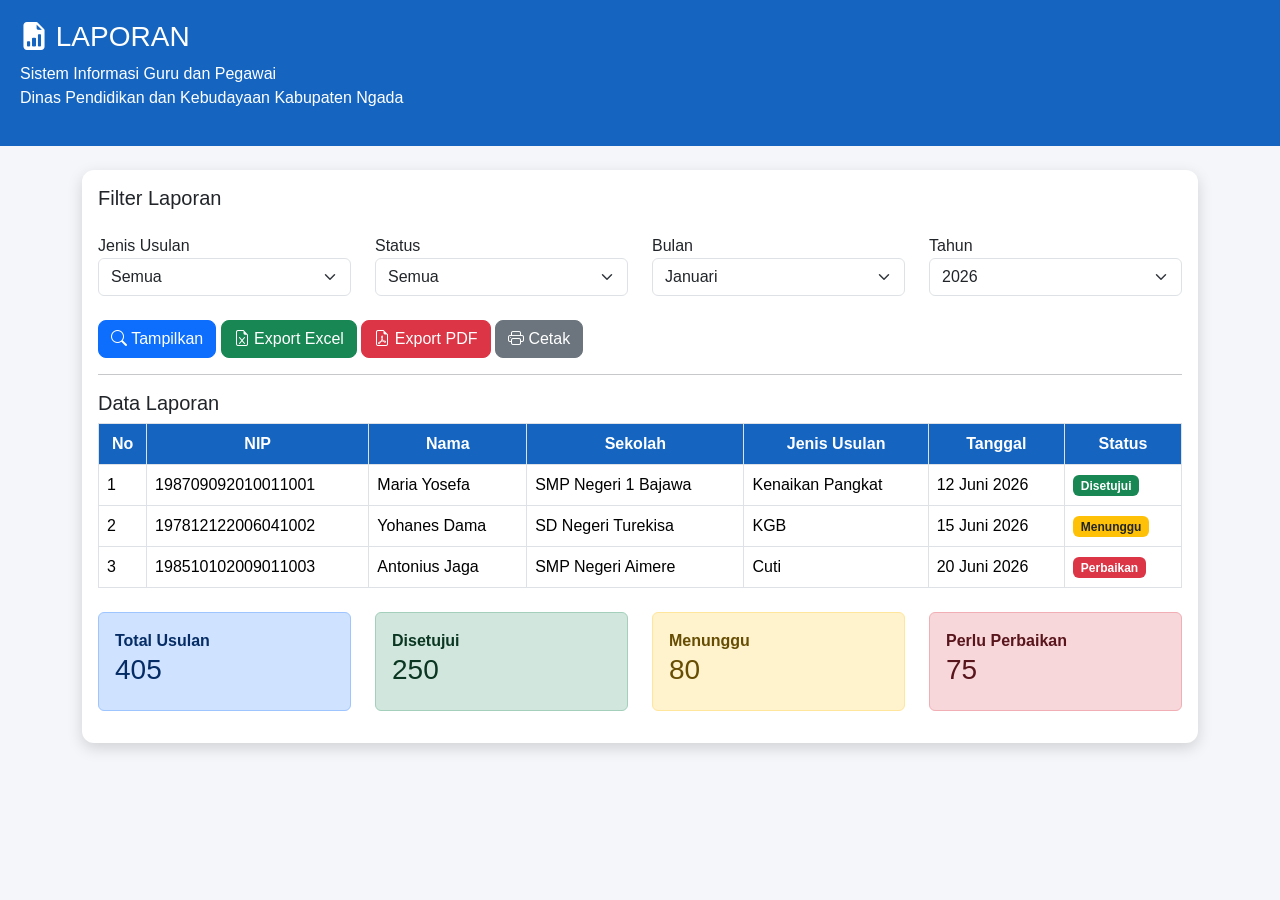
<file: laporan.html>
<!DOCTYPE html>
<html lang="id">
<head>
<meta charset="UTF-8">
<meta name="viewport" content="width=device-width, initial-scale=1.0">

<title>Laporan - SIMPEGDIK NGADA</title>

<link href="https://cdn.jsdelivr.net/npm/bootstrap@5.3.3/dist/css/bootstrap.min.css" rel="stylesheet">
<link href="https://cdn.jsdelivr.net/npm/bootstrap-icons@1.11.3/font/bootstrap-icons.css" rel="stylesheet">

<style>

body{
    background:#f4f6f9;
    font-family:'Segoe UI',sans-serif;
}

.header{
    background:#1565C0;
    color:white;
    padding:20px;
}

.card{
    border:none;
    border-radius:12px;
    box-shadow:0 5px 15px rgba(0,0,0,.15);
}

.table th{
    background:#1565C0;
    color:white;
    text-align:center;
}

.table td{
    vertical-align:middle;
}

.btn{
    border-radius:8px;
}

</style>

</head>

<body>

<div class="header">

<h3>
<i class="bi bi-file-earmark-bar-graph-fill"></i>
LAPORAN
</h3>

<p>
Sistem Informasi Guru dan Pegawai
<br>
Dinas Pendidikan dan Kebudayaan Kabupaten Ngada
</p>

</div>

<div class="container mt-4">

<div class="card">

<div class="card-body">

<h5 class="mb-4">Filter Laporan</h5>

<div class="row">

<div class="col-md-3">

<label>Jenis Usulan</label>

<select class="form-select">

<option>Semua</option>
<option>Kenaikan Pangkat</option>
<option>Kenaikan Gaji Berkala</option>
<option>Cuti</option>

</select>

</div>

<div class="col-md-3">

<label>Status</label>

<select class="form-select">

<option>Semua</option>
<option>Menunggu</option>
<option>Disetujui</option>
<option>Perlu Perbaikan</option>
<option>Ditolak</option>

</select>

</div>

<div class="col-md-3">

<label>Bulan</label>

<select class="form-select">

<option>Januari</option>
<option>Februari</option>
<option>Maret</option>
<option>April</option>
<option>Mei</option>
<option>Juni</option>
<option>Juli</option>
<option>Agustus</option>
<option>September</option>
<option>Oktober</option>
<option>November</option>
<option>Desember</option>

</select>

</div>

<div class="col-md-3">

<label>Tahun</label>

<select class="form-select">

<option>2026</option>
<option>2025</option>
<option>2024</option>

</select>

</div>

</div>

<div class="mt-4">

<button class="btn btn-primary">

<i class="bi bi-search"></i>

Tampilkan

</button>

<button class="btn btn-success">

<i class="bi bi-file-earmark-excel"></i>

Export Excel

</button>

<button class="btn btn-danger">

<i class="bi bi-file-earmark-pdf"></i>

Export PDF

</button>

<button class="btn btn-secondary">

<i class="bi bi-printer"></i>

Cetak

</button>

</div>

<hr>

<h5>Data Laporan</h5>

<table class="table table-bordered table-hover">

<thead>

<tr>

<th>No</th>

<th>NIP</th>

<th>Nama</th>

<th>Sekolah</th>

<th>Jenis Usulan</th>

<th>Tanggal</th>

<th>Status</th>

</tr>

</thead>

<tbody>

<tr>

<td>1</td>

<td>198709092010011001</td>

<td>Maria Yosefa</td>

<td>SMP Negeri 1 Bajawa</td>

<td>Kenaikan Pangkat</td>

<td>12 Juni 2026</td>

<td><span class="badge bg-success">Disetujui</span></td>

</tr>

<tr>

<td>2</td>

<td>197812122006041002</td>

<td>Yohanes Dama</td>

<td>SD Negeri Turekisa</td>

<td>KGB</td>

<td>15 Juni 2026</td>

<td><span class="badge bg-warning text-dark">Menunggu</span></td>

</tr>

<tr>

<td>3</td>

<td>198510102009011003</td>

<td>Antonius Jaga</td>

<td>SMP Negeri Aimere</td>

<td>Cuti</td>

<td>20 Juni 2026</td>

<td><span class="badge bg-danger">Perbaikan</span></td>

</tr>

</tbody>

</table>

<div class="row mt-4">

<div class="col-md-3">

<div class="alert alert-primary">

<b>Total Usulan</b>

<h3>405</h3>

</div>

</div>

<div class="col-md-3">

<div class="alert alert-success">

<b>Disetujui</b>

<h3>250</h3>

</div>

</div>

<div class="col-md-3">

<div class="alert alert-warning">

<b>Menunggu</b>

<h3>80</h3>

</div>

</div>

<div class="col-md-3">

<div class="alert alert-danger">

<b>Perlu Perbaikan</b>

<h3>75</h3>

</div>

</div>

</div>

</div>

</div>

</div>

<script src="https://cdn.jsdelivr.net/npm/bootstrap@5.3.3/dist/js/bootstrap.bundle.min.js"></script>

</body>
</html>
</file>
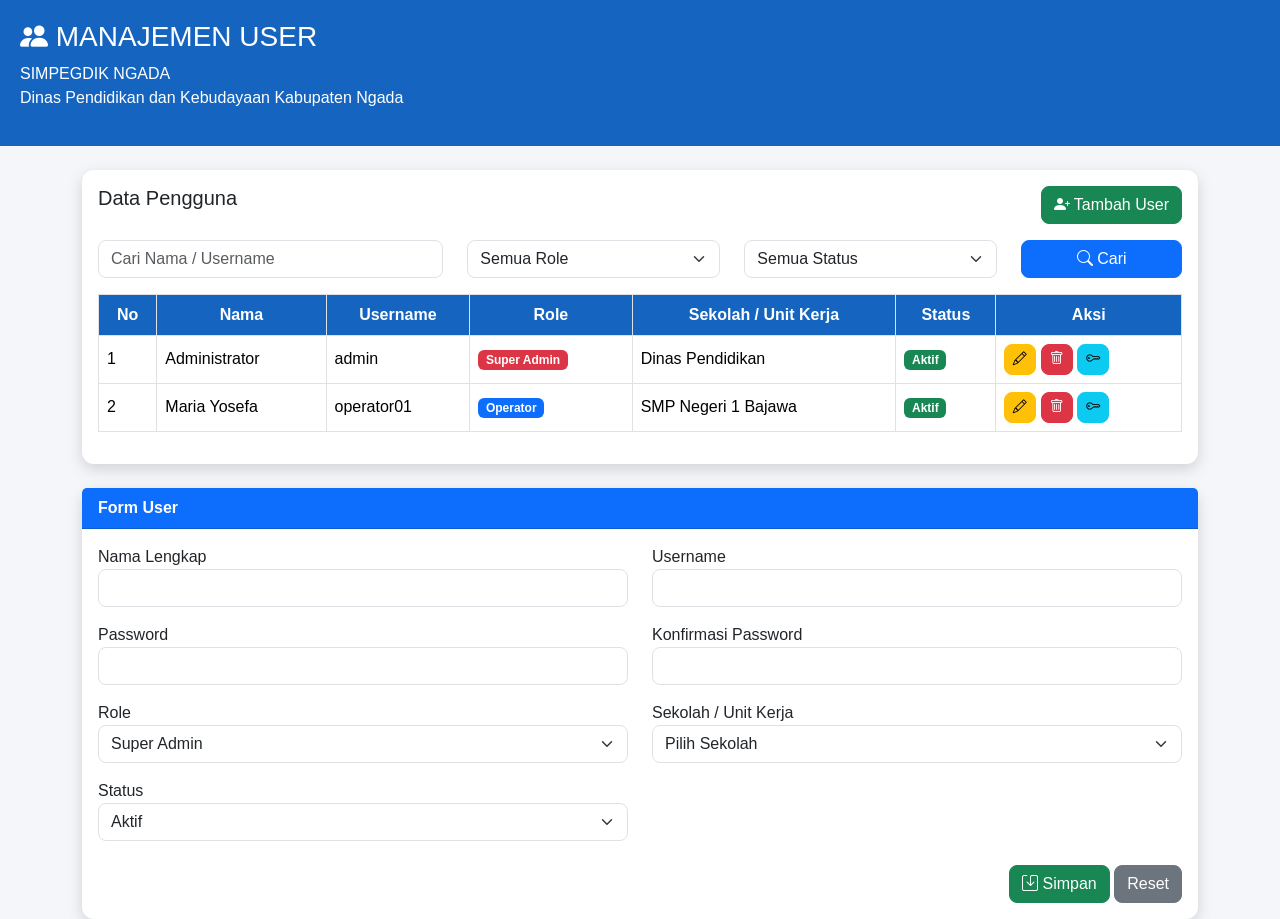
<file: manajemen-user.html>
<!DOCTYPE html>
<html lang="id">
<head>
<meta charset="UTF-8">
<meta name="viewport" content="width=device-width, initial-scale=1.0">

<title>Manajemen User | SIMPEGDIK NGADA</title>

<link href="https://cdn.jsdelivr.net/npm/bootstrap@5.3.3/dist/css/bootstrap.min.css" rel="stylesheet">
<link href="https://cdn.jsdelivr.net/npm/bootstrap-icons@1.11.3/font/bootstrap-icons.css" rel="stylesheet">

<style>

body{
    background:#f4f6f9;
    font-family:'Segoe UI',sans-serif;
}

.header{
    background:#1565C0;
    color:white;
    padding:20px;
}

.card{
    border:none;
    border-radius:12px;
    box-shadow:0 5px 15px rgba(0,0,0,.15);
}

.table th{
    background:#1565C0;
    color:white;
    text-align:center;
}

.table td{
    vertical-align:middle;
}

.btn{
    border-radius:8px;
}

.form-control,
.form-select{
    border-radius:8px;
}

</style>

</head>

<body>

<div class="header">

<h3>
<i class="bi bi-people-fill"></i>
MANAJEMEN USER
</h3>

<p>
SIMPEGDIK NGADA
<br>
Dinas Pendidikan dan Kebudayaan Kabupaten Ngada
</p>

</div>

<div class="container mt-4">

<div class="card">

<div class="card-body">

<div class="d-flex justify-content-between mb-3">

<h5>Data Pengguna</h5>

<button class="btn btn-success">

<i class="bi bi-person-plus-fill"></i>

Tambah User

</button>

</div>

<div class="row mb-3">

<div class="col-md-4">

<input type="text"
class="form-control"
placeholder="Cari Nama / Username">

</div>

<div class="col-md-3">

<select class="form-select">

<option>Semua Role</option>
<option>Super Admin</option>
<option>Admin Dinas</option>
<option>Operator Sekolah</option>

</select>

</div>

<div class="col-md-3">

<select class="form-select">

<option>Semua Status</option>
<option>Aktif</option>
<option>Tidak Aktif</option>

</select>

</div>

<div class="col-md-2">

<button class="btn btn-primary w-100">

<i class="bi bi-search"></i>

Cari

</button>

</div>

</div>

<table class="table table-bordered table-hover">

<thead>

<tr>

<th>No</th>

<th>Nama</th>

<th>Username</th>

<th>Role</th>

<th>Sekolah / Unit Kerja</th>

<th>Status</th>

<th>Aksi</th>

</tr>

</thead>

<tbody>

<tr>

<td>1</td>

<td>Administrator</td>

<td>admin</td>

<td>
<span class="badge bg-danger">
Super Admin
</span>
</td>

<td>Dinas Pendidikan</td>

<td>
<span class="badge bg-success">
Aktif
</span>
</td>

<td>

<button class="btn btn-warning btn-sm">

<i class="bi bi-pencil"></i>

</button>

<button class="btn btn-danger btn-sm">

<i class="bi bi-trash"></i>

</button>

<button class="btn btn-info btn-sm">

<i class="bi bi-key"></i>

</button>

</td>

</tr>

<tr>

<td>2</td>

<td>Maria Yosefa</td>

<td>operator01</td>

<td>
<span class="badge bg-primary">
Operator
</span>
</td>

<td>SMP Negeri 1 Bajawa</td>

<td>
<span class="badge bg-success">
Aktif
</span>
</td>

<td>

<button class="btn btn-warning btn-sm">
<i class="bi bi-pencil"></i>
</button>

<button class="btn btn-danger btn-sm">
<i class="bi bi-trash"></i>
</button>

<button class="btn btn-info btn-sm">
<i class="bi bi-key"></i>
</button>

</td>

</tr>

</tbody>

</table>

</div>

</div>

<!-- Form Tambah/Edit -->

<div class="card mt-4">

<div class="card-header bg-primary text-white">

<b>Form User</b>

</div>

<div class="card-body">

<div class="row">

<div class="col-md-6">

<label>Nama Lengkap</label>

<input type="text" class="form-control">

</div>

<div class="col-md-6">

<label>Username</label>

<input type="text" class="form-control">

</div>

<div class="col-md-6 mt-3">

<label>Password</label>

<input type="password" class="form-control">

</div>

<div class="col-md-6 mt-3">

<label>Konfirmasi Password</label>

<input type="password" class="form-control">

</div>

<div class="col-md-6 mt-3">

<label>Role</label>

<select class="form-select">

<option>Super Admin</option>
<option>Admin Dinas</option>
<option>Operator Sekolah</option>

</select>

</div>

<div class="col-md-6 mt-3">

<label>Sekolah / Unit Kerja</label>

<select class="form-select">

<option>Pilih Sekolah</option>
<option>SMP Negeri 1 Bajawa</option>
<option>SD Negeri Turekisa</option>
<option>Dinas Pendidikan</option>

</select>

</div>

<div class="col-md-6 mt-3">

<label>Status</label>

<select class="form-select">

<option>Aktif</option>
<option>Tidak Aktif</option>

</select>

</div>

</div>

<div class="text-end mt-4">

<button class="btn btn-success">

<i class="bi bi-save"></i>

Simpan

</button>

<button class="btn btn-secondary">

Reset

</button>

</div>

</div>

</div>

</div>

<script src="https://cdn.jsdelivr.net/npm/bootstrap@5.3.3/dist/js/bootstrap.bundle.min.js"></script>

</body>
</html>
</file>
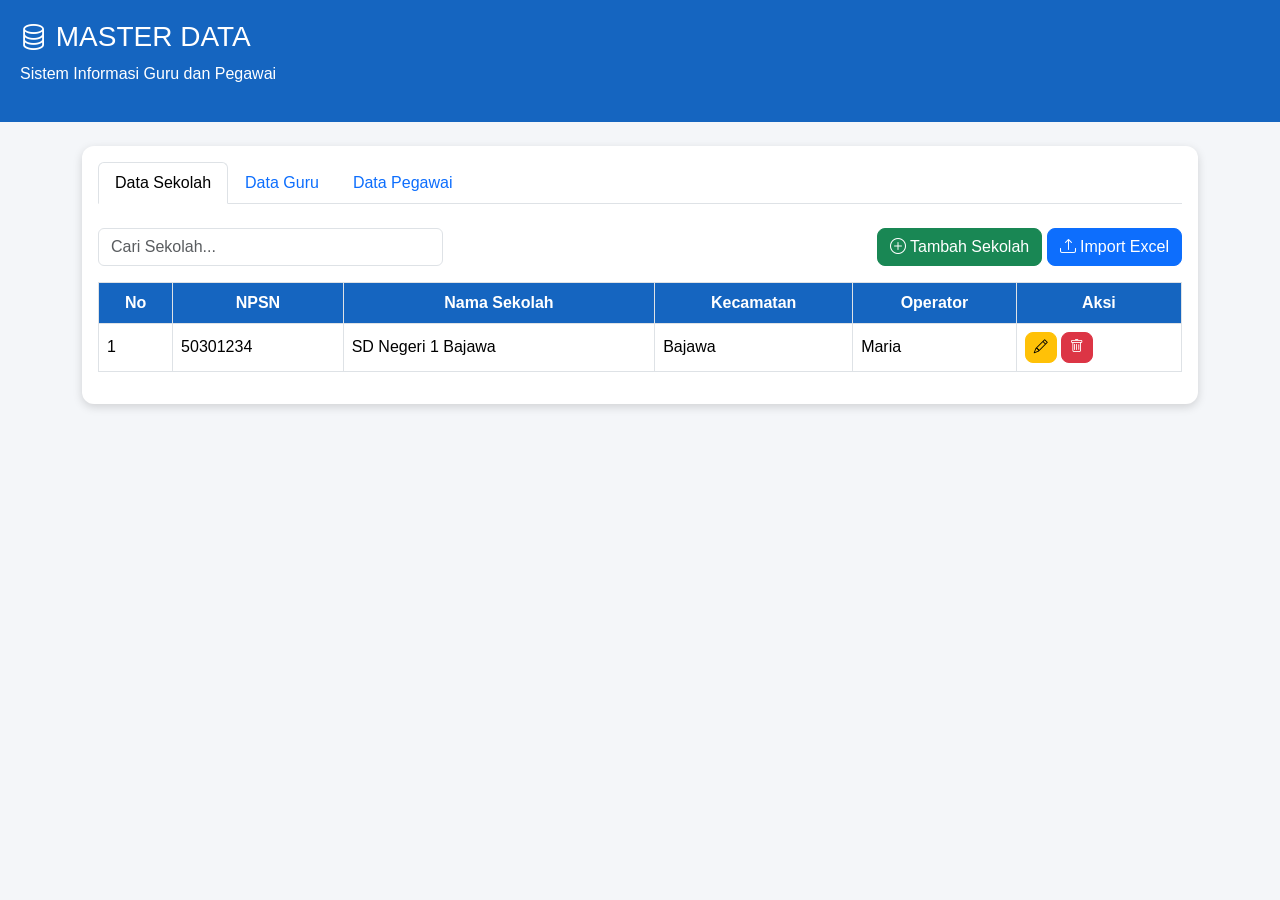
<file: master-data.html>
<!DOCTYPE html>
<html lang="id">
<head>
    <meta charset="UTF-8">
    <meta name="viewport" content="width=device-width, initial-scale=1.0">
    <title>Master Data | SIMPEGDIK NGADA</title>

    <!-- Bootstrap -->
    <link href="https://cdn.jsdelivr.net/npm/bootstrap@5.3.3/dist/css/bootstrap.min.css" rel="stylesheet">

    <!-- Bootstrap Icons -->
    <link href="https://cdn.jsdelivr.net/npm/bootstrap-icons@1.11.3/font/bootstrap-icons.min.css" rel="stylesheet">

    <style>

        body{
            background:#f4f6f9;
            font-family:'Segoe UI',sans-serif;
        }

        .header{
            background:#1565C0;
            color:#fff;
            padding:20px;
        }

        .card{
            border:none;
            border-radius:12px;
            box-shadow:0 3px 10px rgba(0,0,0,.15);
        }

        .table th{
            background:#1565C0;
            color:white;
            text-align:center;
        }

        .table td{
            vertical-align:middle;
        }

        .btn{
            border-radius:8px;
        }

    </style>

</head>

<body>

<div class="header">

    <h3>
        <i class="bi bi-database"></i>
        MASTER DATA
    </h3>

    <p>
        Sistem Informasi Guru dan Pegawai
    </p>

</div>

<div class="container mt-4">

<div class="card">

<div class="card-body">

<ul class="nav nav-tabs" id="myTab">

<li class="nav-item">

<button class="nav-link active"
data-bs-toggle="tab"
data-bs-target="#sekolah">

Data Sekolah

</button>

</li>

<li class="nav-item">

<button class="nav-link"
data-bs-toggle="tab"
data-bs-target="#guru">

Data Guru

</button>

</li>

<li class="nav-item">

<button class="nav-link"
data-bs-toggle="tab"
data-bs-target="#pegawai">

Data Pegawai

</button>

</li>

</ul>

<div class="tab-content mt-4">

<!-- DATA SEKOLAH -->

<div class="tab-pane fade show active"
id="sekolah">

<div class="row mb-3">

<div class="col-md-4">

<input
class="form-control"
placeholder="Cari Sekolah...">

</div>

<div class="col-md-8 text-end">

<button class="btn btn-success">

<i class="bi bi-plus-circle"></i>

Tambah Sekolah

</button>

<button class="btn btn-primary">

<i class="bi bi-upload"></i>

Import Excel

</button>

</div>

</div>

<table class="table table-bordered table-hover">

<thead>

<tr>

<th>No</th>

<th>NPSN</th>

<th>Nama Sekolah</th>

<th>Kecamatan</th>

<th>Operator</th>

<th>Aksi</th>

</tr>

</thead>

<tbody>

<tr>

<td>1</td>

<td>50301234</td>

<td>SD Negeri 1 Bajawa</td>

<td>Bajawa</td>

<td>Maria</td>

<td>

<button class="btn btn-warning btn-sm">

<i class="bi bi-pencil"></i>

</button>

<button class="btn btn-danger btn-sm">

<i class="bi bi-trash"></i>

</button>

</td>

</tr>

</tbody>

</table>

</div>

<!-- DATA GURU -->

<div class="tab-pane fade"
id="guru">

<div class="row mb-3">

<div class="col-md-4">

<input
class="form-control"
placeholder="Cari Guru...">

</div>

<div class="col-md-8 text-end">

<button class="btn btn-success">

Tambah Guru

</button>

<button class="btn btn-primary">

Import Excel

</button>

</div>

</div>

<table class="table table-bordered table-striped">

<thead>

<tr>

<th>No</th>

<th>NIP</th>

<th>Nama</th>

<th>Pangkat</th>

<th>Golongan</th>

<th>Jabatan</th>

<th>Sekolah</th>

<th>Aksi</th>

</tr>

</thead>

<tbody>

<tr>

<td>1</td>

<td>198709092010011001</td>

<td>Yohanes Dama</td>

<td>Penata</td>

<td>III/c</td>

<td>Guru</td>

<td>SMPN 1 Bajawa</td>

<td>

<button class="btn btn-warning btn-sm">

Edit

</button>

<button class="btn btn-danger btn-sm">

Hapus

</button>

</td>

</tr>

</tbody>

</table>

</div>

<!-- DATA PEGAWAI -->

<div class="tab-pane fade"
id="pegawai">

<div class="row mb-3">

<div class="col-md-4">

<input
class="form-control"
placeholder="Cari Pegawai...">

</div>

<div class="col-md-8 text-end">

<button class="btn btn-success">

Tambah Pegawai

</button>

<button class="btn btn-primary">

Import Excel

</button>

</div>

</div>

<table class="table table-bordered table-striped">

<thead>

<tr>

<th>No</th>

<th>NIP</th>

<th>Nama</th>

<th>Jabatan</th>

<th>Unit Kerja</th>

<th>Status</th>

<th>Aksi</th>

</tr>

</thead>

<tbody>

<tr>

<td>1</td>

<td>197812122006041002</td>

<td>Antonius Jaga</td>

<td>Pengadministrasi</td>

<td>Dinas Pendidikan</td>

<td>ASN</td>

<td>

<button class="btn btn-warning btn-sm">

Edit

</button>

<button class="btn btn-danger btn-sm">

Hapus

</button>

</td>

</tr>

</tbody>

</table>

</div>

</div>

</div>

</div>

</div>

<script src="https://cdn.jsdelivr.net/npm/bootstrap@5.3.3/dist/js/bootstrap.bundle.min.js"></script>

</body>
</html>
</file>
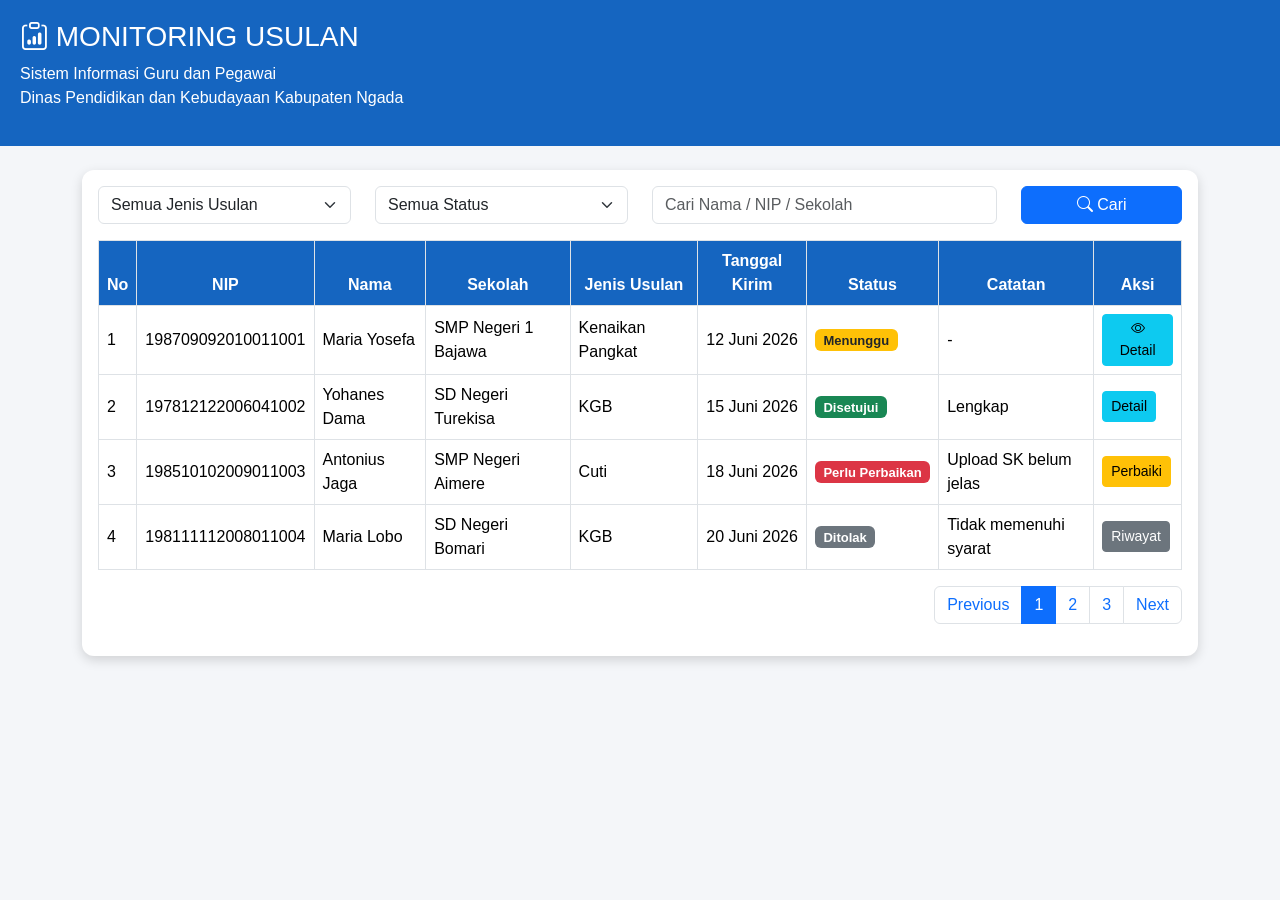
<file: monitoring.html>
<!DOCTYPE html>
<html lang="id">
<head>

<meta charset="UTF-8">
<meta name="viewport" content="width=device-width, initial-scale=1.0">

<title>Monitoring Usulan | SIMPEGDIK NGADA</title>

<link href="https://cdn.jsdelivr.net/npm/bootstrap@5.3.3/dist/css/bootstrap.min.css" rel="stylesheet">

<link href="https://cdn.jsdelivr.net/npm/bootstrap-icons@1.11.3/font/bootstrap-icons.min.css" rel="stylesheet">

<style>

body{
    background:#f4f6f9;
    font-family:'Segoe UI',sans-serif;
}

.header{
    background:#1565C0;
    color:white;
    padding:20px;
}

.card{
    border:none;
    border-radius:12px;
    box-shadow:0 4px 12px rgba(0,0,0,.15);
}

.table th{
    background:#1565C0;
    color:white;
    text-align:center;
}

.table td{
    vertical-align:middle;
}

.badge{
    font-size:13px;
}

</style>

</head>

<body>

<div class="header">

<h3>

<i class="bi bi-clipboard-data"></i>

MONITORING USULAN

</h3>

<p>
Sistem Informasi Guru dan Pegawai
<br>
Dinas Pendidikan dan Kebudayaan Kabupaten Ngada
</p>

</div>

<div class="container mt-4">

<div class="card">

<div class="card-body">

<div class="row mb-3">

<div class="col-md-3">

<select class="form-select">

<option>Semua Jenis Usulan</option>
<option>Kenaikan Pangkat</option>
<option>Kenaikan Gaji Berkala</option>
<option>Cuti</option>

</select>

</div>

<div class="col-md-3">

<select class="form-select">

<option>Semua Status</option>
<option>Menunggu Verifikasi</option>
<option>Disetujui</option>
<option>Perlu Perbaikan</option>
<option>Ditolak</option>

</select>

</div>

<div class="col-md-4">

<input
type="text"
class="form-control"
placeholder="Cari Nama / NIP / Sekolah">

</div>

<div class="col-md-2">

<button class="btn btn-primary w-100">

<i class="bi bi-search"></i>

Cari

</button>

</div>

</div>

<table class="table table-bordered table-hover">

<thead>

<tr>

<th>No</th>

<th>NIP</th>

<th>Nama</th>

<th>Sekolah</th>

<th>Jenis Usulan</th>

<th>Tanggal Kirim</th>

<th>Status</th>

<th>Catatan</th>

<th>Aksi</th>

</tr>

</thead>

<tbody>

<tr>

<td>1</td>

<td>198709092010011001</td>

<td>Maria Yosefa</td>

<td>SMP Negeri 1 Bajawa</td>

<td>Kenaikan Pangkat</td>

<td>12 Juni 2026</td>

<td>

<span class="badge bg-warning text-dark">

Menunggu

</span>

</td>

<td>-</td>

<td>

<button class="btn btn-info btn-sm">

<i class="bi bi-eye"></i>

Detail

</button>

</td>

</tr>

<tr>

<td>2</td>

<td>197812122006041002</td>

<td>Yohanes Dama</td>

<td>SD Negeri Turekisa</td>

<td>KGB</td>

<td>15 Juni 2026</td>

<td>

<span class="badge bg-success">

Disetujui

</span>

</td>

<td>Lengkap</td>

<td>

<button class="btn btn-info btn-sm">

Detail

</button>

</td>

</tr>

<tr>

<td>3</td>

<td>198510102009011003</td>

<td>Antonius Jaga</td>

<td>SMP Negeri Aimere</td>

<td>Cuti</td>

<td>18 Juni 2026</td>

<td>

<span class="badge bg-danger">

Perlu Perbaikan

</span>

</td>

<td>Upload SK belum jelas</td>

<td>

<button class="btn btn-warning btn-sm">

Perbaiki

</button>

</td>

</tr>

<tr>

<td>4</td>

<td>198111112008011004</td>

<td>Maria Lobo</td>

<td>SD Negeri Bomari</td>

<td>KGB</td>

<td>20 Juni 2026</td>

<td>

<span class="badge bg-secondary">

Ditolak

</span>

</td>

<td>Tidak memenuhi syarat</td>

<td>

<button class="btn btn-secondary btn-sm">

Riwayat

</button>

</td>

</tr>

</tbody>

</table>

<nav>

<ul class="pagination justify-content-end">

<li class="page-item">

<a class="page-link" href="#">Previous</a>

</li>

<li class="page-item active">

<a class="page-link" href="#">1</a>

</li>

<li class="page-item">

<a class="page-link" href="#">2</a>

</li>

<li class="page-item">

<a class="page-link" href="#">3</a>

</li>

<li class="page-item">

<a class="page-link" href="#">Next</a>

</li>

</ul>

</nav>

</div>

</div>

</div>

</body>
</html>
</file>
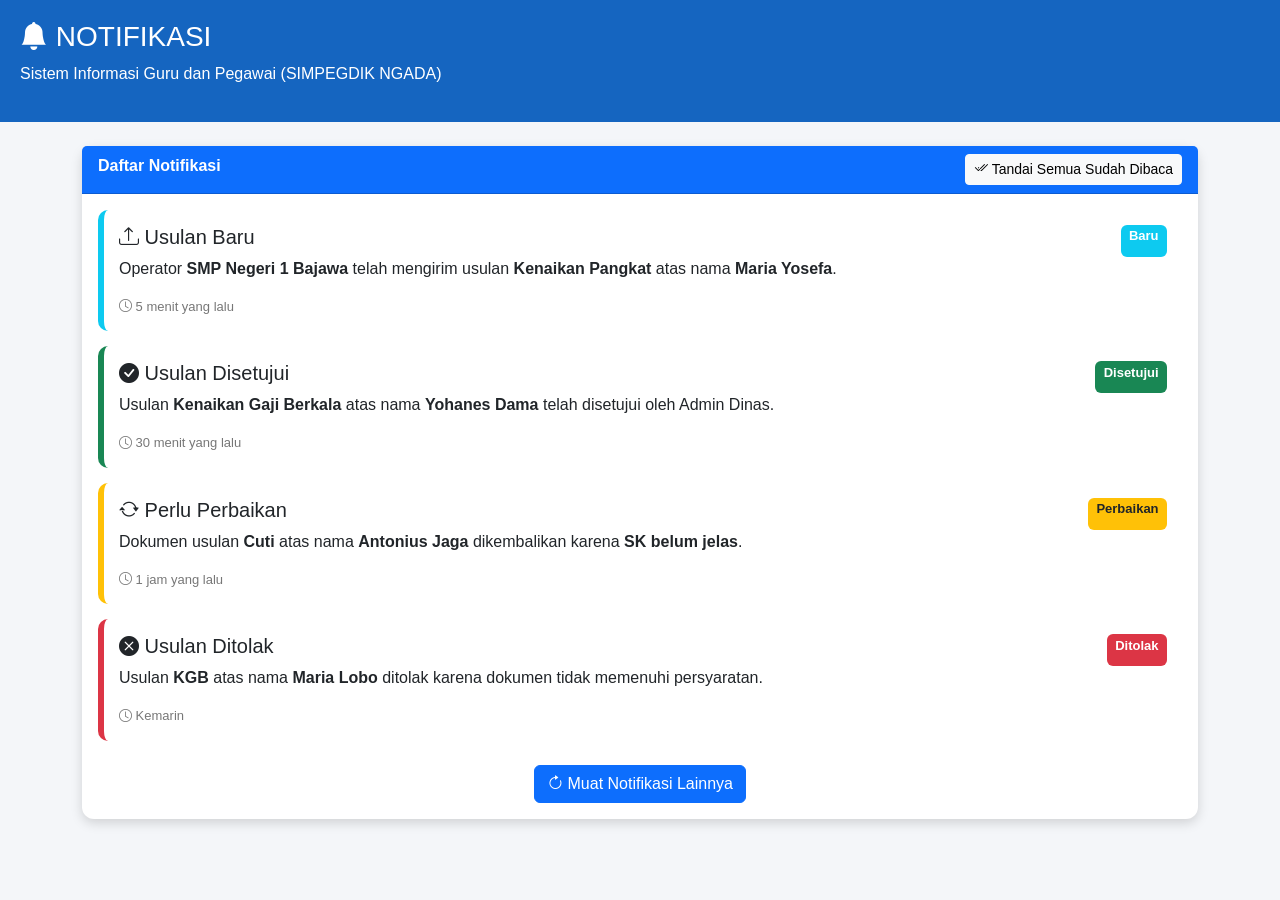
<file: notifikasi.html>
<!DOCTYPE html>
<html lang="id">
<head>

<meta charset="UTF-8">
<meta name="viewport" content="width=device-width, initial-scale=1.0">

<title>Notifikasi | SIMPEGDIK NGADA</title>

<link href="https://cdn.jsdelivr.net/npm/bootstrap@5.3.3/dist/css/bootstrap.min.css" rel="stylesheet">
<link href="https://cdn.jsdelivr.net/npm/bootstrap-icons@1.11.3/font/bootstrap-icons.min.css" rel="stylesheet">

<style>

body{
    background:#f4f6f9;
    font-family:'Segoe UI',sans-serif;
}

.header{
    background:#1565C0;
    color:white;
    padding:20px;
}

.card{
    border:none;
    border-radius:12px;
    box-shadow:0 4px 12px rgba(0,0,0,.15);
}

.notif-item{
    border-left:6px solid #1565C0;
    padding:15px;
    margin-bottom:15px;
    border-radius:10px;
    background:#fff;
    transition:.3s;
}

.notif-item:hover{
    transform:translateY(-2px);
    box-shadow:0 5px 15px rgba(0,0,0,.15);
}

.notif-success{
    border-left-color:#198754;
}

.notif-warning{
    border-left-color:#ffc107;
}

.notif-danger{
    border-left-color:#dc3545;
}

.notif-info{
    border-left-color:#0dcaf0;
}

.time{
    color:#777;
    font-size:13px;
}

.badge{
    font-size:13px;
}

</style>

</head>

<body>

<div class="header">

<h3>

<i class="bi bi-bell-fill"></i>

NOTIFIKASI

</h3>

<p>

Sistem Informasi Guru dan Pegawai (SIMPEGDIK NGADA)

</p>

</div>

<div class="container mt-4">

<div class="card">

<div class="card-header bg-primary text-white">

<div class="d-flex justify-content-between">

<b>Daftar Notifikasi</b>

<button class="btn btn-light btn-sm">

<i class="bi bi-check2-all"></i>

Tandai Semua Sudah Dibaca

</button>

</div>

</div>

<div class="card-body">

<div class="notif-item notif-info">

<div class="d-flex justify-content-between">

<h5>

<i class="bi bi-upload"></i>

Usulan Baru

</h5>

<span class="badge bg-info">

Baru

</span>

</div>

<p>

Operator <b>SMP Negeri 1 Bajawa</b> telah mengirim usulan
<b>Kenaikan Pangkat</b> atas nama
<b>Maria Yosefa</b>.

</p>

<div class="time">

<i class="bi bi-clock"></i>

5 menit yang lalu

</div>

</div>

<div class="notif-item notif-success">

<div class="d-flex justify-content-between">

<h5>

<i class="bi bi-check-circle-fill"></i>

Usulan Disetujui

</h5>

<span class="badge bg-success">

Disetujui

</span>

</div>

<p>

Usulan <b>Kenaikan Gaji Berkala</b> atas nama
<b>Yohanes Dama</b>
telah disetujui oleh Admin Dinas.

</p>

<div class="time">

<i class="bi bi-clock"></i>

30 menit yang lalu

</div>

</div>

<div class="notif-item notif-warning">

<div class="d-flex justify-content-between">

<h5>

<i class="bi bi-arrow-repeat"></i>

Perlu Perbaikan

</h5>

<span class="badge bg-warning text-dark">

Perbaikan

</span>

</div>

<p>

Dokumen usulan <b>Cuti</b> atas nama
<b>Antonius Jaga</b>
dikembalikan karena
<b>SK belum jelas</b>.

</p>

<div class="time">

<i class="bi bi-clock"></i>

1 jam yang lalu

</div>

</div>

<div class="notif-item notif-danger">

<div class="d-flex justify-content-between">

<h5>

<i class="bi bi-x-circle-fill"></i>

Usulan Ditolak

</h5>

<span class="badge bg-danger">

Ditolak

</span>

</div>

<p>

Usulan <b>KGB</b> atas nama
<b>Maria Lobo</b>
ditolak karena dokumen tidak memenuhi persyaratan.

</p>

<div class="time">

<i class="bi bi-clock"></i>

Kemarin

</div>

</div>

<div class="text-center mt-4">

<button class="btn btn-primary">

<i class="bi bi-arrow-clockwise"></i>

Muat Notifikasi Lainnya

</button>

</div>

</div>

</div>

</div>

</body>
</html>
</file>
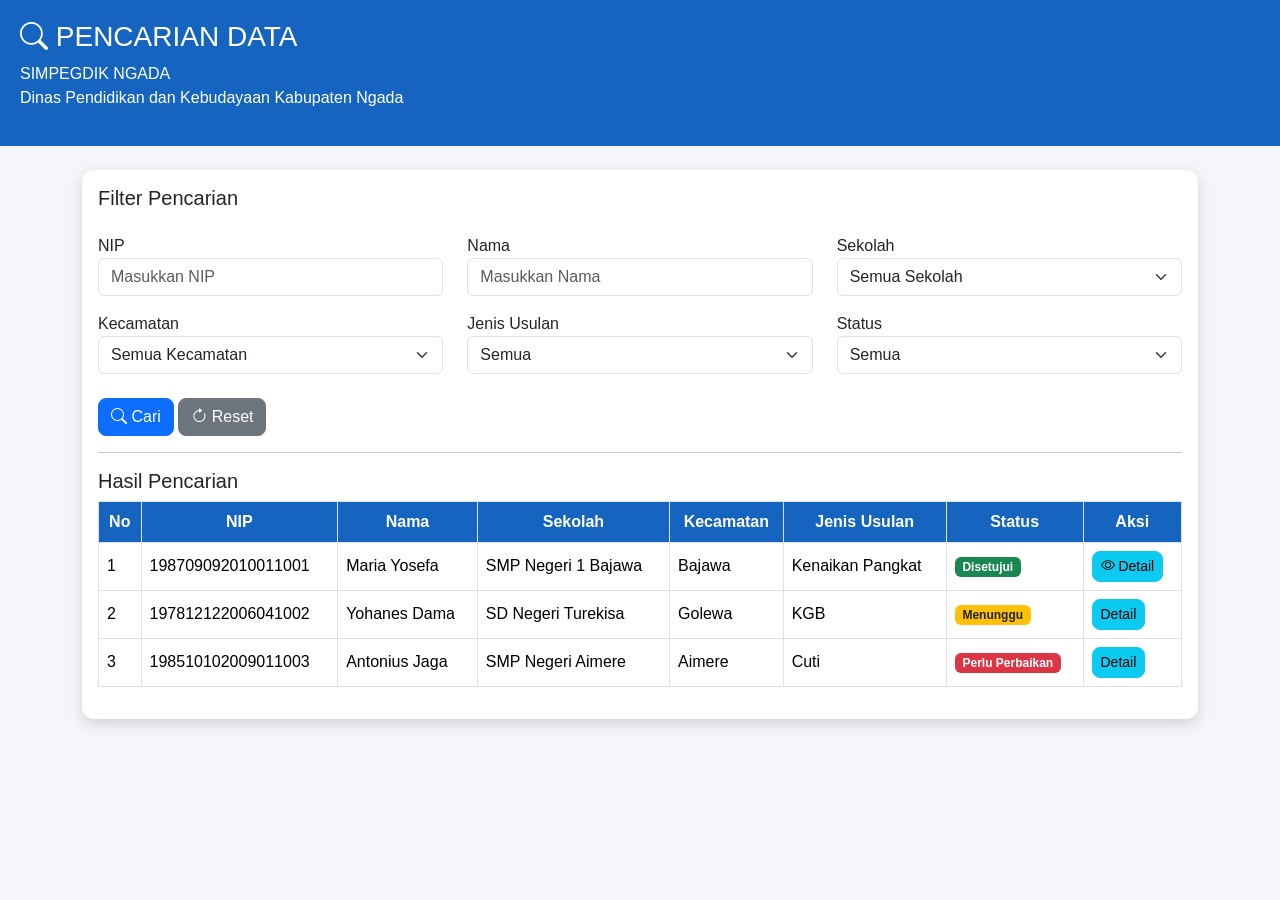
<file: pencarian.html>
<!DOCTYPE html>
<html lang="id">
<head>
<meta charset="UTF-8">
<meta name="viewport" content="width=device-width, initial-scale=1.0">

<title>Pencarian Data - SIMPEGDIK NGADA</title>

<link href="https://cdn.jsdelivr.net/npm/bootstrap@5.3.3/dist/css/bootstrap.min.css" rel="stylesheet">
<link href="https://cdn.jsdelivr.net/npm/bootstrap-icons@1.11.3/font/bootstrap-icons.css" rel="stylesheet">

<style>

body{
    background:#f4f6f9;
    font-family:'Segoe UI',sans-serif;
}

.header{
    background:#1565C0;
    color:white;
    padding:20px;
}

.card{
    border:none;
    border-radius:12px;
    box-shadow:0 5px 15px rgba(0,0,0,.15);
}

.table th{
    background:#1565C0;
    color:white;
    text-align:center;
}

.table td{
    vertical-align:middle;
}

.btn{
    border-radius:8px;
}

</style>

</head>

<body>

<div class="header">

<h3>
<i class="bi bi-search"></i>
PENCARIAN DATA
</h3>

<p>
SIMPEGDIK NGADA
<br>
Dinas Pendidikan dan Kebudayaan Kabupaten Ngada
</p>

</div>

<div class="container mt-4">

<div class="card">

<div class="card-body">

<h5 class="mb-4">
Filter Pencarian
</h5>

<div class="row">

<div class="col-md-4">

<label>NIP</label>

<input
type="text"
class="form-control"
placeholder="Masukkan NIP">

</div>

<div class="col-md-4">

<label>Nama</label>

<input
type="text"
class="form-control"
placeholder="Masukkan Nama">

</div>

<div class="col-md-4">

<label>Sekolah</label>

<select class="form-select">

<option>Semua Sekolah</option>

<option>SMP Negeri 1 Bajawa</option>

<option>SD Negeri Turekisa</option>

<option>SMP Negeri Aimere</option>

</select>

</div>

<div class="col-md-4 mt-3">

<label>Kecamatan</label>

<select class="form-select">

<option>Semua Kecamatan</option>

<option>Bajawa</option>

<option>Aimere</option>

<option>Golewa</option>

</select>

</div>

<div class="col-md-4 mt-3">

<label>Jenis Usulan</label>

<select class="form-select">

<option>Semua</option>

<option>Kenaikan Pangkat</option>

<option>Kenaikan Gaji Berkala</option>

<option>Cuti</option>

</select>

</div>

<div class="col-md-4 mt-3">

<label>Status</label>

<select class="form-select">

<option>Semua</option>

<option>Menunggu Verifikasi</option>

<option>Disetujui</option>

<option>Perlu Perbaikan</option>

<option>Ditolak</option>

</select>

</div>

</div>

<div class="mt-4">

<button class="btn btn-primary">

<i class="bi bi-search"></i>

Cari

</button>

<button class="btn btn-secondary">

<i class="bi bi-arrow-clockwise"></i>

Reset

</button>

</div>

<hr>

<h5>Hasil Pencarian</h5>

<table class="table table-bordered table-hover">

<thead>

<tr>

<th>No</th>

<th>NIP</th>

<th>Nama</th>

<th>Sekolah</th>

<th>Kecamatan</th>

<th>Jenis Usulan</th>

<th>Status</th>

<th>Aksi</th>

</tr>

</thead>

<tbody>

<tr>

<td>1</td>

<td>198709092010011001</td>

<td>Maria Yosefa</td>

<td>SMP Negeri 1 Bajawa</td>

<td>Bajawa</td>

<td>Kenaikan Pangkat</td>

<td>

<span class="badge bg-success">

Disetujui

</span>

</td>

<td>

<button class="btn btn-info btn-sm">

<i class="bi bi-eye"></i>

Detail

</button>

</td>

</tr>

<tr>

<td>2</td>

<td>197812122006041002</td>

<td>Yohanes Dama</td>

<td>SD Negeri Turekisa</td>

<td>Golewa</td>

<td>KGB</td>

<td>

<span class="badge bg-warning text-dark">

Menunggu

</span>

</td>

<td>

<button class="btn btn-info btn-sm">

Detail

</button>

</td>

</tr>

<tr>

<td>3</td>

<td>198510102009011003</td>

<td>Antonius Jaga</td>

<td>SMP Negeri Aimere</td>

<td>Aimere</td>

<td>Cuti</td>

<td>

<span class="badge bg-danger">

Perlu Perbaikan

</span>

</td>

<td>

<button class="btn btn-info btn-sm">

Detail

</button>

</td>

</tr>

</tbody>

</table>

</div>

</div>

</div>

<script src="https://cdn.jsdelivr.net/npm/bootstrap@5.3.3/dist/js/bootstrap.bundle.min.js"></script>

</body>
</html>
</file>
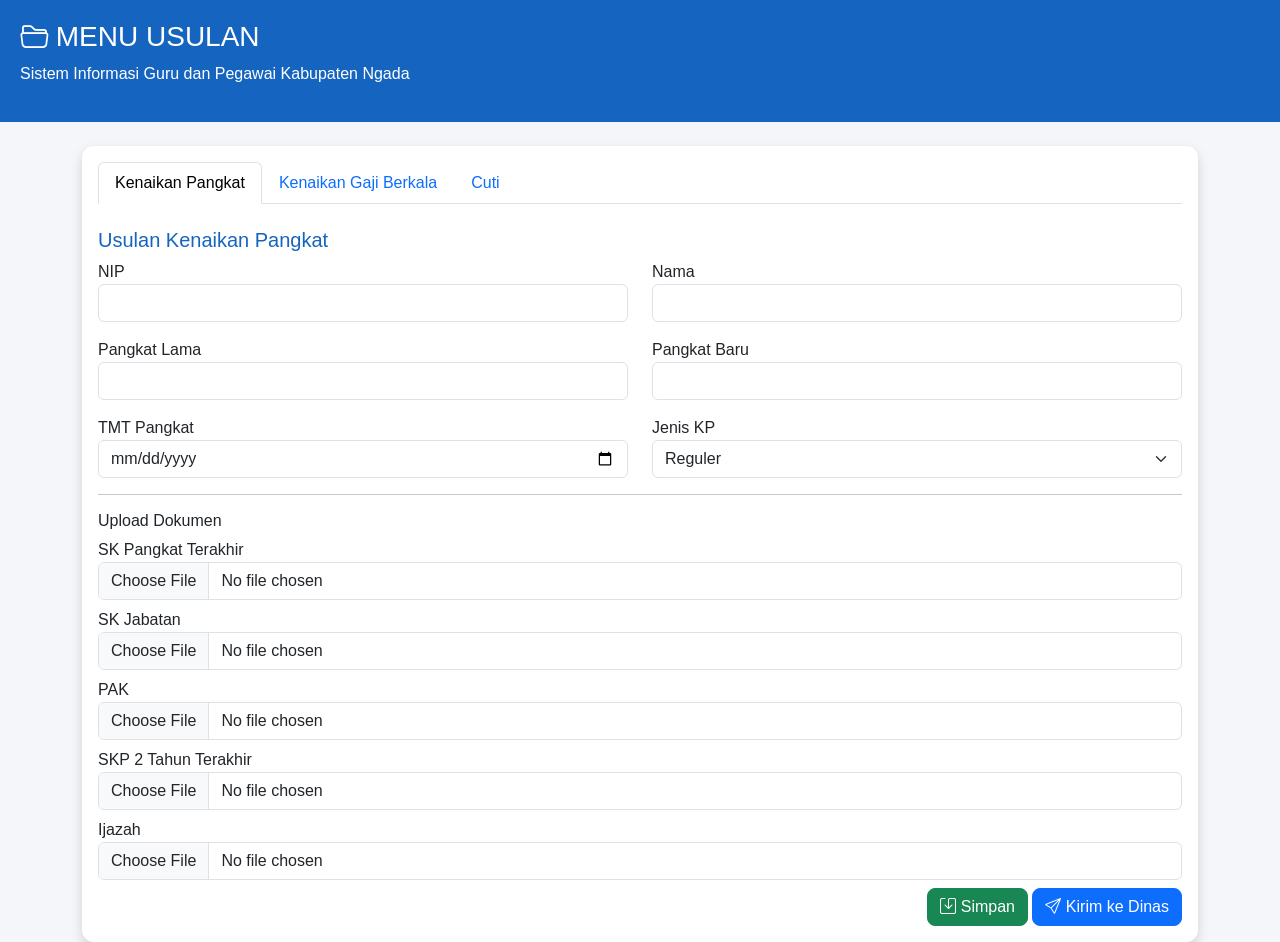
<file: usulan.html>
<!DOCTYPE html>
<html lang="id">
<head>
<meta charset="UTF-8">
<meta name="viewport" content="width=device-width, initial-scale=1">

<title>Menu Usulan - SIMPEGDIK NGADA</title>

<link href="https://cdn.jsdelivr.net/npm/bootstrap@5.3.3/dist/css/bootstrap.min.css" rel="stylesheet">
<link href="https://cdn.jsdelivr.net/npm/bootstrap-icons@1.11.3/font/bootstrap-icons.min.css" rel="stylesheet">

<style>

body{
    background:#f4f6f9;
    font-family:Segoe UI,sans-serif;
}

.header{
    background:#1565C0;
    color:white;
    padding:20px;
}

.card{
    border:none;
    border-radius:12px;
    box-shadow:0 5px 12px rgba(0,0,0,.15);
}

h5{
    color:#1565C0;
}

.btn{
    border-radius:8px;
}

</style>

</head>

<body>

<div class="header">

<h3><i class="bi bi-folder2-open"></i> MENU USULAN</h3>

<p>Sistem Informasi Guru dan Pegawai Kabupaten Ngada</p>

</div>

<div class="container mt-4">

<div class="card">

<div class="card-body">

<ul class="nav nav-tabs">

<li class="nav-item">

<button class="nav-link active"
data-bs-toggle="tab"
data-bs-target="#kp">

Kenaikan Pangkat

</button>

</li>

<li class="nav-item">

<button class="nav-link"
data-bs-toggle="tab"
data-bs-target="#kgb">

Kenaikan Gaji Berkala

</button>

</li>

<li class="nav-item">

<button class="nav-link"
data-bs-toggle="tab"
data-bs-target="#cuti">

Cuti

</button>

</li>

</ul>

<div class="tab-content mt-4">

<!-- KP -->

<div class="tab-pane fade show active" id="kp">

<h5>Usulan Kenaikan Pangkat</h5>

<div class="row">

<div class="col-md-6">

<label>NIP</label>
<input class="form-control">

</div>

<div class="col-md-6">

<label>Nama</label>
<input class="form-control">

</div>

<div class="col-md-6 mt-3">

<label>Pangkat Lama</label>
<input class="form-control">

</div>

<div class="col-md-6 mt-3">

<label>Pangkat Baru</label>
<input class="form-control">

</div>

<div class="col-md-6 mt-3">

<label>TMT Pangkat</label>
<input type="date" class="form-control">

</div>

<div class="col-md-6 mt-3">

<label>Jenis KP</label>

<select class="form-select">

<option>Reguler</option>

<option>Pilihan</option>

<option>Penyesuaian Ijazah</option>

</select>

</div>

</div>

<hr>

<h6>Upload Dokumen</h6>

<div class="mb-2">
<label>SK Pangkat Terakhir</label>
<input type="file" class="form-control">
</div>

<div class="mb-2">
<label>SK Jabatan</label>
<input type="file" class="form-control">
</div>

<div class="mb-2">
<label>PAK</label>
<input type="file" class="form-control">
</div>

<div class="mb-2">
<label>SKP 2 Tahun Terakhir</label>
<input type="file" class="form-control">
</div>

<div class="mb-2">
<label>Ijazah</label>
<input type="file" class="form-control">
</div>

<div class="text-end">

<button class="btn btn-success">
<i class="bi bi-save"></i>
Simpan
</button>

<button class="btn btn-primary">
<i class="bi bi-send"></i>
Kirim ke Dinas
</button>

</div>

</div>

<!-- KGB -->

<div class="tab-pane fade" id="kgb">

<h5>Usulan Kenaikan Gaji Berkala</h5>

<div class="row">

<div class="col-md-6">

<label>NIP</label>
<input class="form-control">

</div>

<div class="col-md-6">

<label>Nama</label>
<input class="form-control">

</div>

<div class="col-md-6 mt-3">

<label>Golongan</label>
<input class="form-control">

</div>

<div class="col-md-6 mt-3">

<label>Masa Kerja</label>
<input class="form-control">

</div>

<div class="col-md-6 mt-3">

<label>TMT KGB Terakhir</label>
<input type="date" class="form-control">

</div>

<div class="col-md-6 mt-3">

<label>TMT KGB Berikutnya</label>
<input type="date" class="form-control">

</div>

</div>

<hr>

<h6>Upload Dokumen</h6>

<div class="mb-2">
<label>SK KGB Terakhir</label>
<input type="file" class="form-control">
</div>

<div class="mb-2">
<label>SK Pangkat Terakhir</label>
<input type="file" class="form-control">
</div>

<div class="mb-2">
<label>SKP Tahun Terakhir</label>
<input type="file" class="form-control">
</div>

<div class="mb-2">
<label>SKP Dua Tahun Terakhir</label>
<input type="file" class="form-control">
</div>

<div class="mb-2">
<label>Dokumen Pendukung</label>
<input type="file" class="form-control">
</div>

<div class="text-end">

<button class="btn btn-success">
Simpan
</button>

<button class="btn btn-primary">
Kirim ke Dinas
</button>

</div>

</div>

<!-- CUTI -->

<div class="tab-pane fade" id="cuti">

<h5>Usulan Cuti</h5>

<div class="row">

<div class="col-md-6">

<label>NIP</label>
<input class="form-control">

</div>

<div class="col-md-6">

<label>Nama</label>
<input class="form-control">

</div>

<div class="col-md-6 mt-3">

<label>Jenis Cuti</label>

<select class="form-select">

<option>Tahunan</option>

<option>Sakit</option>

<option>Melahirkan</option>

<option>Besar</option>

<option>Alasan Penting</option>

</select>

</div>

<div class="col-md-3 mt-3">

<label>Tanggal Mulai</label>

<input type="date" class="form-control">

</div>

<div class="col-md-3 mt-3">

<label>Tanggal Selesai</label>

<input type="date" class="form-control">

</div>

</div>

<hr>

<h6>Upload Dokumen</h6>

<div class="mb-2">
<label>Surat Permohonan</label>
<input type="file" class="form-control">
</div>

<div class="mb-2">
<label>Surat Dokter (Jika Ada)</label>
<input type="file" class="form-control">
</div>

<div class="mb-2">
<label>Dokumen Pendukung</label>
<input type="file" class="form-control">
</div>

<div class="text-end">

<button class="btn btn-success">
Simpan
</button>

<button class="btn btn-primary">
Kirim ke Dinas
</button>

</div>

</div>

</div>

</div>

</div>

</div>

<script src="https://cdn.jsdelivr.net/npm/bootstrap@5.3.3/dist/js/bootstrap.bundle.min.js"></script>

</body>
</html>
</file>
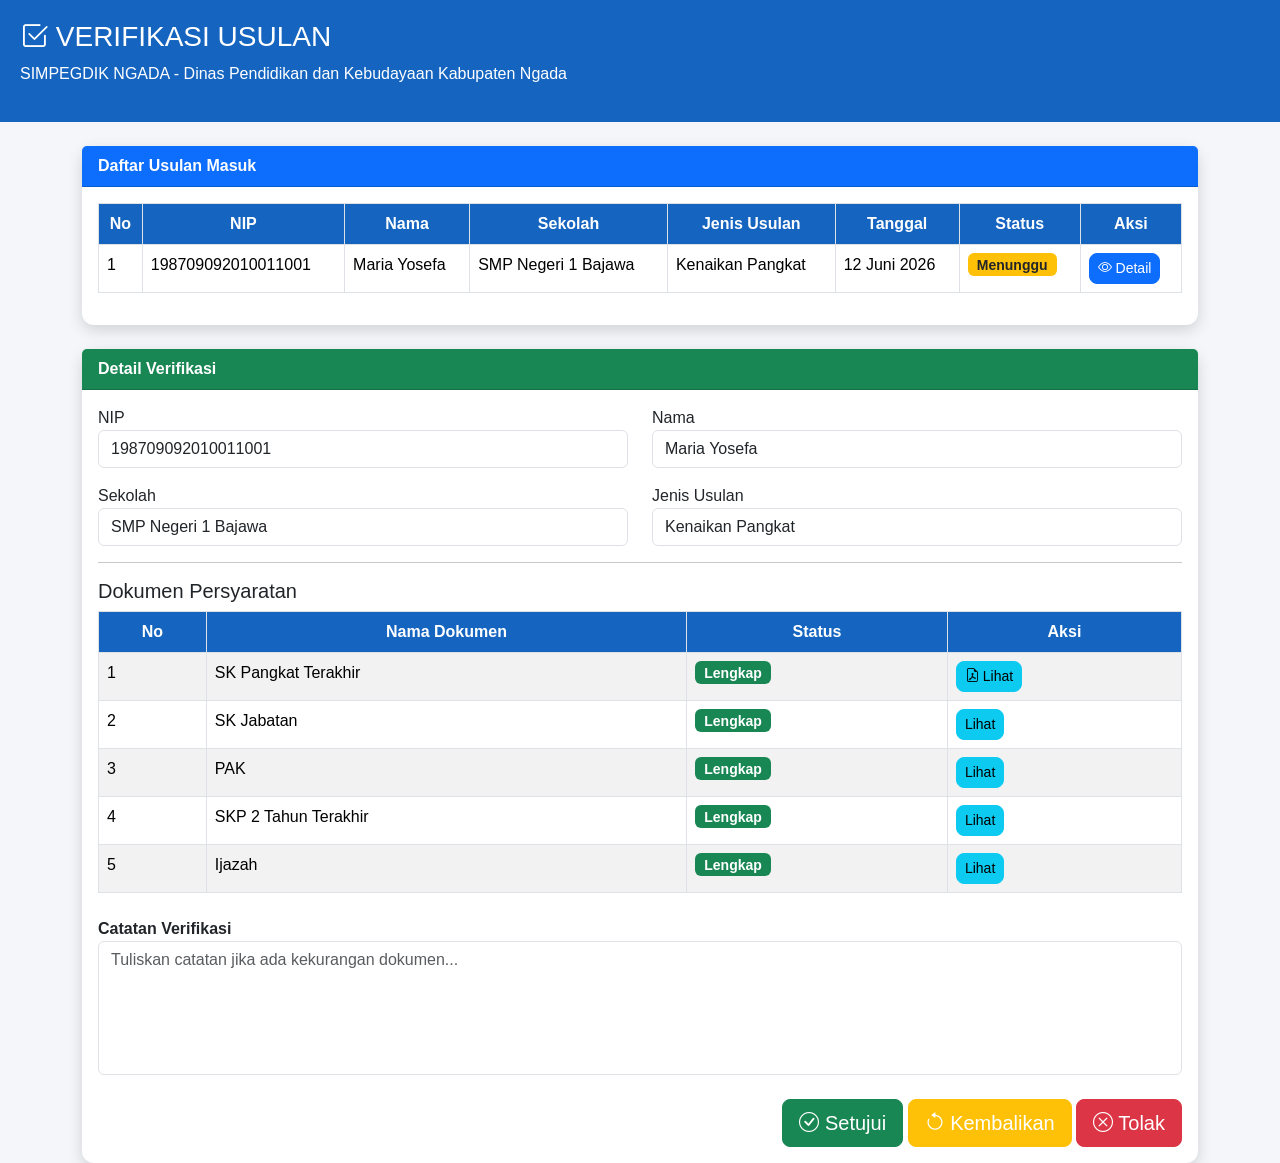
<file: verifikasi.html>
<!DOCTYPE html>
<html lang="id">
<head>
<meta charset="UTF-8">
<meta name="viewport" content="width=device-width, initial-scale=1">

<title>Verifikasi Usulan | SIMPEGDIK NGADA</title>

<link href="https://cdn.jsdelivr.net/npm/bootstrap@5.3.3/dist/css/bootstrap.min.css" rel="stylesheet">
<link href="https://cdn.jsdelivr.net/npm/bootstrap-icons@1.11.3/font/bootstrap-icons.min.css" rel="stylesheet">

<style>

body{
    background:#f4f6f9;
    font-family:Segoe UI, sans-serif;
}

.header{
    background:#1565C0;
    color:white;
    padding:20px;
}

.card{
    border:none;
    border-radius:12px;
    box-shadow:0 5px 15px rgba(0,0,0,.15);
}

.table th{
    background:#1565C0;
    color:white;
    text-align:center;
}

.badge{
    font-size:14px;
}

.btn{
    border-radius:8px;
}

textarea{
    resize:none;
}

</style>

</head>

<body>

<div class="header">

<h3>
<i class="bi bi-check2-square"></i>
VERIFIKASI USULAN
</h3>

<p>SIMPEGDIK NGADA - Dinas Pendidikan dan Kebudayaan Kabupaten Ngada</p>

</div>

<div class="container mt-4">

<!-- Tabel Usulan -->

<div class="card mb-4">

<div class="card-header bg-primary text-white">

<b>Daftar Usulan Masuk</b>

</div>

<div class="card-body">

<table class="table table-bordered table-hover">

<thead>

<tr>

<th>No</th>

<th>NIP</th>

<th>Nama</th>

<th>Sekolah</th>

<th>Jenis Usulan</th>

<th>Tanggal</th>

<th>Status</th>

<th>Aksi</th>

</tr>

</thead>

<tbody>

<tr>

<td>1</td>

<td>198709092010011001</td>

<td>Maria Yosefa</td>

<td>SMP Negeri 1 Bajawa</td>

<td>Kenaikan Pangkat</td>

<td>12 Juni 2026</td>

<td>
<span class="badge bg-warning text-dark">
Menunggu
</span>
</td>

<td>

<button class="btn btn-primary btn-sm">

<i class="bi bi-eye"></i>

Detail

</button>

</td>

</tr>

</tbody>

</table>

</div>

</div>

<!-- Detail Usulan -->

<div class="card">

<div class="card-header bg-success text-white">

<b>Detail Verifikasi</b>

</div>

<div class="card-body">

<div class="row">

<div class="col-md-6">

<label>NIP</label>

<input type="text"
class="form-control"
value="198709092010011001"
readonly>

</div>

<div class="col-md-6">

<label>Nama</label>

<input type="text"
class="form-control"
value="Maria Yosefa"
readonly>

</div>

<div class="col-md-6 mt-3">

<label>Sekolah</label>

<input type="text"
class="form-control"
value="SMP Negeri 1 Bajawa"
readonly>

</div>

<div class="col-md-6 mt-3">

<label>Jenis Usulan</label>

<input type="text"
class="form-control"
value="Kenaikan Pangkat"
readonly>

</div>

</div>

<hr>

<h5>Dokumen Persyaratan</h5>

<table class="table table-striped table-bordered">

<thead>

<tr>

<th>No</th>

<th>Nama Dokumen</th>

<th>Status</th>

<th>Aksi</th>

</tr>

</thead>

<tbody>

<tr>

<td>1</td>

<td>SK Pangkat Terakhir</td>

<td>
<span class="badge bg-success">
Lengkap
</span>
</td>

<td>

<button class="btn btn-info btn-sm">

<i class="bi bi-file-earmark-pdf"></i>

Lihat

</button>

</td>

</tr>

<tr>

<td>2</td>

<td>SK Jabatan</td>

<td>
<span class="badge bg-success">
Lengkap
</span>
</td>

<td>

<button class="btn btn-info btn-sm">

Lihat

</button>

</td>

</tr>

<tr>

<td>3</td>

<td>PAK</td>

<td>
<span class="badge bg-success">
Lengkap
</span>
</td>

<td>

<button class="btn btn-info btn-sm">

Lihat

</button>

</td>

</tr>

<tr>

<td>4</td>

<td>SKP 2 Tahun Terakhir</td>

<td>
<span class="badge bg-success">
Lengkap
</span>
</td>

<td>

<button class="btn btn-info btn-sm">

Lihat

</button>

</td>

</tr>

<tr>

<td>5</td>

<td>Ijazah</td>

<td>
<span class="badge bg-success">
Lengkap
</span>
</td>

<td>

<button class="btn btn-info btn-sm">

Lihat

</button>

</td>

</tr>

</tbody>

</table>

<div class="mt-4">

<label><b>Catatan Verifikasi</b></label>

<textarea
class="form-control"
rows="5"
placeholder="Tuliskan catatan jika ada kekurangan dokumen..."></textarea>

</div>

<div class="mt-4 text-end">

<button class="btn btn-success btn-lg">

<i class="bi bi-check-circle"></i>

Setujui

</button>

<button class="btn btn-warning btn-lg text-white">

<i class="bi bi-arrow-counterclockwise"></i>

Kembalikan

</button>

<button class="btn btn-danger btn-lg">

<i class="bi bi-x-circle"></i>

Tolak

</button>

</div>

</div>

</div>

</div>

<script src="https://cdn.jsdelivr.net/npm/bootstrap@5.3.3/dist/js/bootstrap.bundle.min.js"></script>

</body>
</html>
</file>
